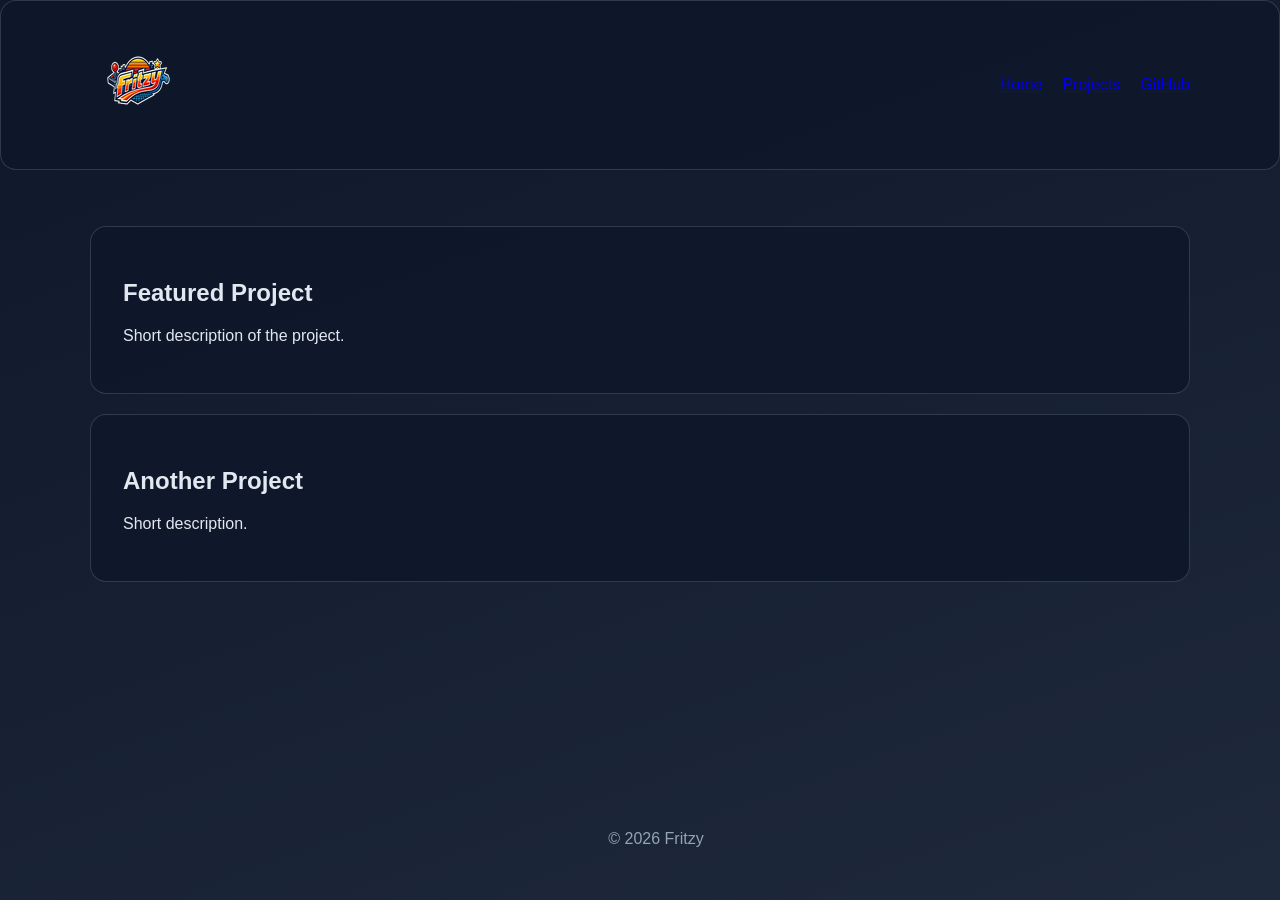
<file: index.html>
<!doctype html>
<html lang="en">
  <head>
    <meta charset="UTF-8" />
    <meta name="viewport" content="width=device-width, initial-scale=1.0" />
    <title>Fritzy</title>
    <link rel="stylesheet" href="global.css" />
  </head>
  <body>
    <div class="layout">
      <header class="header">
        <div class="container header-inner">
          <img src="Backup/images/fritzy_96.png" class="logo" />

          <nav class="nav">
            <a href="#">Home</a>
            <a href="#">Projects</a>
            <a href="#">GitHub</a>
          </nav>
        </div>
      </header>

      <main class="main">
        <div class="container">
          <section class="card">
            <h2>Featured Project</h2>
            <p>Short description of the project.</p>
          </section>

          <section class="card">
            <h2>Another Project</h2>
            <p>Short description.</p>
          </section>
        </div>
      </main>

      <footer class="footer">
        <div class="container">© 2026 Fritzy</div>
      </footer>
    </div>
  </body>
</html>
</file>
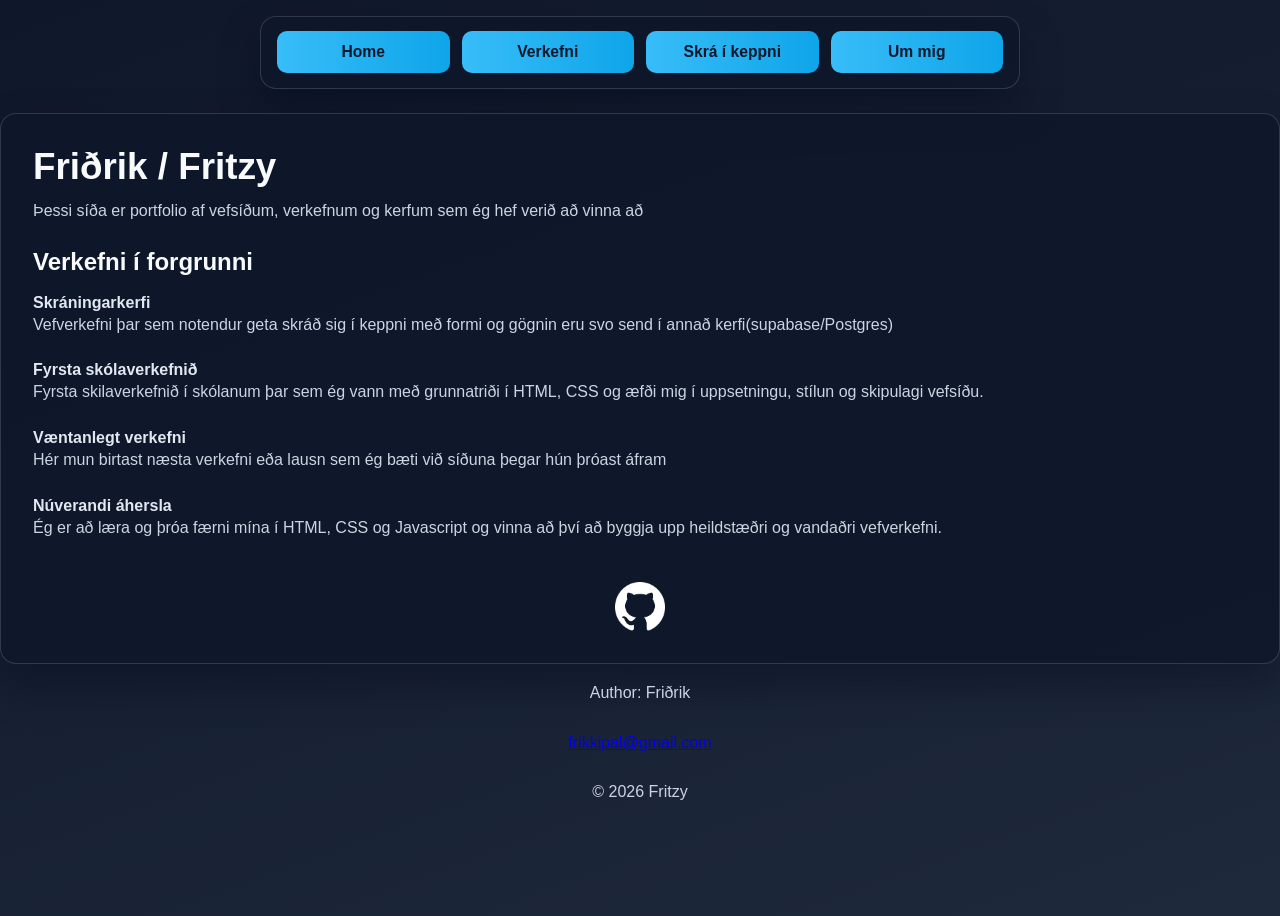
<file: Backup/index.html>
<!doctype html>
<html lang="en">
  <head>
    <meta charset="UTF-8" />
    <meta name="viewport" content="width=device-width, initial-scale=1.0" />
    <title>Fritzy</title>
    <link rel="icon" type="image/x-icon" href="./images/favicon.ico">
    <link rel="stylesheet" href="assets/styles.css" />
    <link rel="stylesheet" href="assets/navbar.css" />
  </head>
  <body>
    <!--Header-->
    <header class="header">
      <nav class="navbar">
        <ul class="nav-list">
          <li class="nav-item"><a href="#">Home</a></li>
          <li class="nav-item"><a href="verkefni.html">Verkefni</a></li>
          <li class="nav-item"><a href="keppni.html">Skrá í keppni</a></li>
          <li class="nav-item"><a href="ummig.html">Um mig</a></li>
        </ul>
      </nav>
    </header>

    <!--Main-->
    <main class="main">
      <h1>Friðrik / Fritzy</h1>
      <p>
        Þessi síða er portfolio af vefsíðum, verkefnum og kerfum sem ég hef verið að vinna að
      </p>
      <h2>Verkefni í forgrunni</h2>
      <br />
      <h4>Skráningarkerfi</h4>
      <p>
        Vefverkefni þar sem notendur geta skráð sig í keppni með formi og gögnin eru svo send í annað kerfi(supabase/Postgres)
      </p>
      <h4>Fyrsta skólaverkefnið</h4>
      <p>
        Fyrsta skilaverkefnið í skólanum þar sem ég vann með grunnatriði í HTML, CSS og æfði mig í uppsetningu, stílun og skipulagi vefsíðu.
      </p>
      <h4>Væntanlegt verkefni</h4>
      <p>
        Hér mun birtast næsta verkefni eða lausn sem ég bæti við síðuna þegar hún þróast áfram
      </p>
      <h4>Núverandi áhersla</h4>
      <p>
        Ég er að læra og þróa færni mína í HTML, CSS og Javascript og vinna að því að byggja upp heildstæðri og vandaðri vefverkefni.
      </p>
      <br />
      <div class="logo-container">
        <a href="https://github.com/FFritzl" target="_blank">
        <img src="/images/GitHub_Invertocat_White.png" alt="GitHub Logo" width="50">
        </a>
    </main>

    <script type="text/javascript"></script>

    <!--Footer-->
    <footer class="footer">
      <p>Author: Friðrik</p>
      <p><a href="mailto:frikkipal@gmail.com">frikkipal@gmail.com</a></p>
      <p>&copy; 2026 Fritzy</p>
    </footer>
  </body>
</html>
</file>
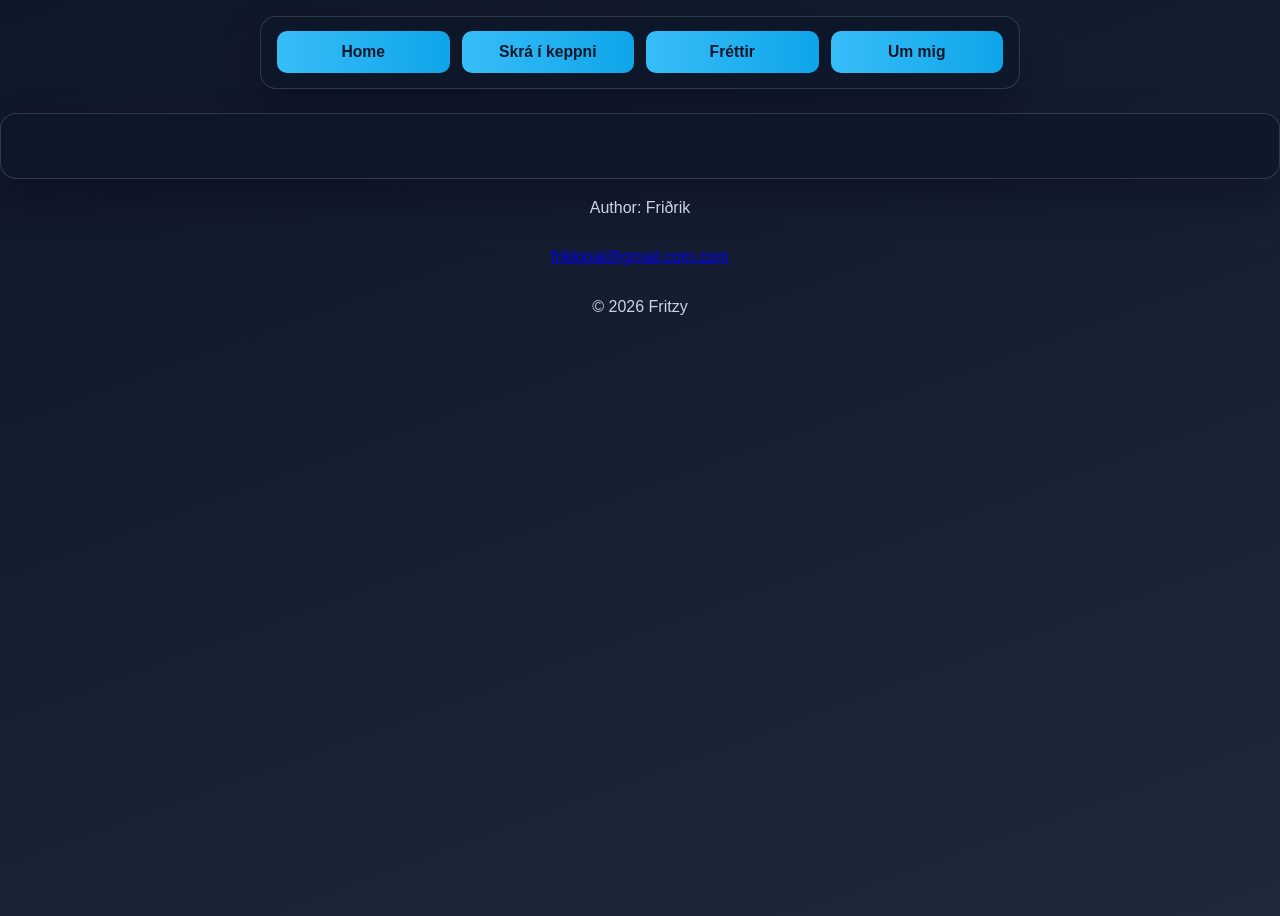
<file: frettir.html>
<!doctype html>
<html lang="en">
  <head>
    <meta charset="UTF-8" />
    <meta name="viewport" content="width=device-width, initial-scale=1.0" />
    <title>Skráning í driftkeppni</title>
    <link rel="stylesheet" href="assets/styles.css" />
    <link rel="stylesheet" href="assets/navbar.css" />
  </head>
  <body>
    <!--Header-->
    <header class="header">
      <nav class="navbar">
        <ul class="nav-list">
          <li class="nav-item"><a href="index.html">Home</a></li>
          <li class="nav-item"><a href="keppni.html">Skrá í keppni</a></li>
          <li class="nav-item"><a href="#">Fréttir</a></li>
          <li class="nav-item"><a href="ummig.html">Um mig</a></li>
        </ul>
      </nav>
    </header>

    <!--Main-->
    <main class="main"></main>

    <script type="text/javascript"></script>

    <!--Footer-->
    <footer class="footer">
      <p>Author: Friðrik</p>
      <p><a href="mailto:frikkipal@gmail.com">frikkipal@gmail.com.com</a></p>
      <p>&copy; 2026 Fritzy</p>
    </footer>
  </body>
</html>
</file>
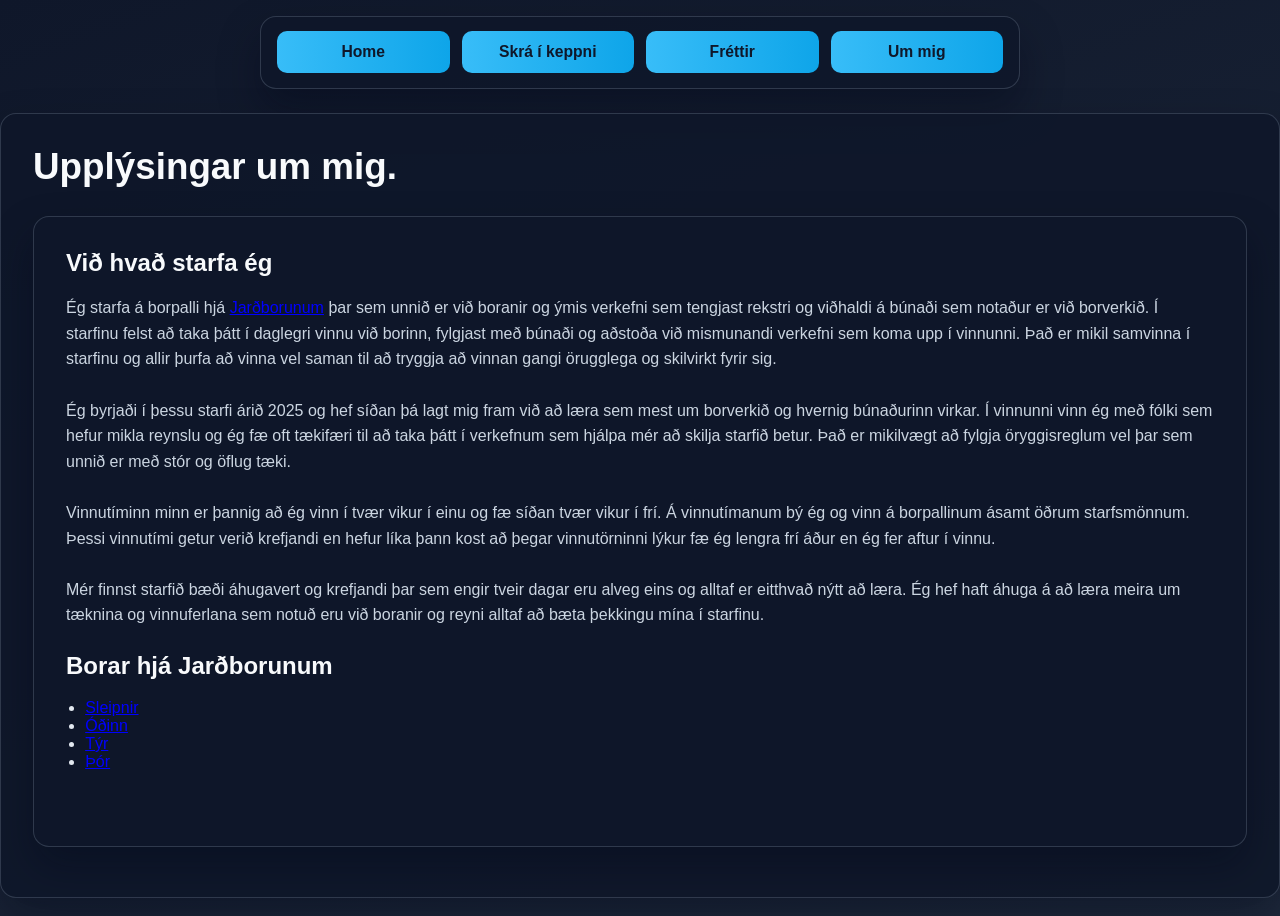
<file: Ummig.html>
<!doctype html>
<html lang="en">
  <head>
    <meta charset="UTF-8" />
    <meta name="viewport" content="width=device-width, initial-scale=1.0" />
    <title>Skráning í driftkeppni</title>
    <link rel="stylesheet" href="assets/styles.css" />
    <link rel="stylesheet" href="assets/navbar.css" />
    <link rel="stylesheet" href="assets/ummig.css" />
  </head>
  <body>
    <!--Header-->
    <header class="header">
      <nav class="navbar">
        <ul class="nav-list">
          <li class="nav-item"><a href="index.html">Home</a></li>
          <li class="nav-item"><a href="keppni.html">Skrá í keppni</a></li>
          <li class="nav-item"><a href="frettir.html">Fréttir</a></li>
          <li class="nav-item"><a href="#">Um mig</a></li>
        </ul>
      </nav>
    </header>

    <!--Main-->
    <main class="main">
      <h1>Upplýsingar um mig.</h1>
      <br />
      <div class="main">
        <h2>Við hvað starfa ég</h2>
        <br />
        <p>
          Ég starfa á borpalli hjá <a href="https://www.jardboranir.is">Jarðborunum</a> þar sem unnið er við boranir og ýmis verkefni sem
          tengjast rekstri og viðhaldi á búnaði sem notaður er við borverkið. Í
          starfinu felst að taka þátt í daglegri vinnu við borinn, fylgjast með
          búnaði og aðstoða við mismunandi verkefni sem koma upp í vinnunni. Það
          er mikil samvinna í starfinu og allir þurfa að vinna vel saman til að
          tryggja að vinnan gangi örugglega og skilvirkt fyrir sig. <br /><br />
          Ég byrjaði í þessu starfi árið 2025 og hef síðan þá lagt mig fram við
          að læra sem mest um borverkið og hvernig búnaðurinn virkar. Í vinnunni
          vinn ég með fólki sem hefur mikla reynslu og ég fæ oft tækifæri til að
          taka þátt í verkefnum sem hjálpa mér að skilja starfið betur. Það er
          mikilvægt að fylgja öryggisreglum vel þar sem unnið er með stór og
          öflug tæki. <br />
          <br />
          Vinnutíminn minn er þannig að ég vinn í tvær vikur í einu og fæ síðan
          tvær vikur í frí. Á vinnutímanum bý ég og vinn á borpallinum ásamt
          öðrum starfsmönnum. Þessi vinnutími getur verið krefjandi en hefur
          líka þann kost að þegar vinnutörninni lýkur fæ ég lengra frí áður en
          ég fer aftur í vinnu. <br /><br />
          Mér finnst starfið bæði áhugavert og krefjandi þar sem engir tveir
          dagar eru alveg eins og alltaf er eitthvað nýtt að læra. Ég hef haft
          áhuga á að læra meira um tæknina og vinnuferlana sem notuð eru við
          boranir og reyni alltaf að bæta þekkingu mína í starfinu.
          <h2>Borar hjá Jarðborunum</h2>
          <ul>
            <li><a href="https://www.jardboranir.is/vara/sleipnir-hookload-100-t/">Sleipnir</a></li>
            <li><a href="https://www.jardboranir.is/vara/odinn-hookload-200-t/">Óðinn</a></li>
            <li><a href="https://www.jardboranir.is/vara/tyr-hookload-272-t/">Týr</a></li>
            <li><a href="https://www.jardboranir.is/vara/thor-hookload-350-t/">Þór</a></li>
          </ul>
        </p>
      </div>
      <br />
    </main>

    <script type="text/javascript"></script>

    <!--Footer-->
    <footer class="footer"></footer>
  </body>
</html>
</file>
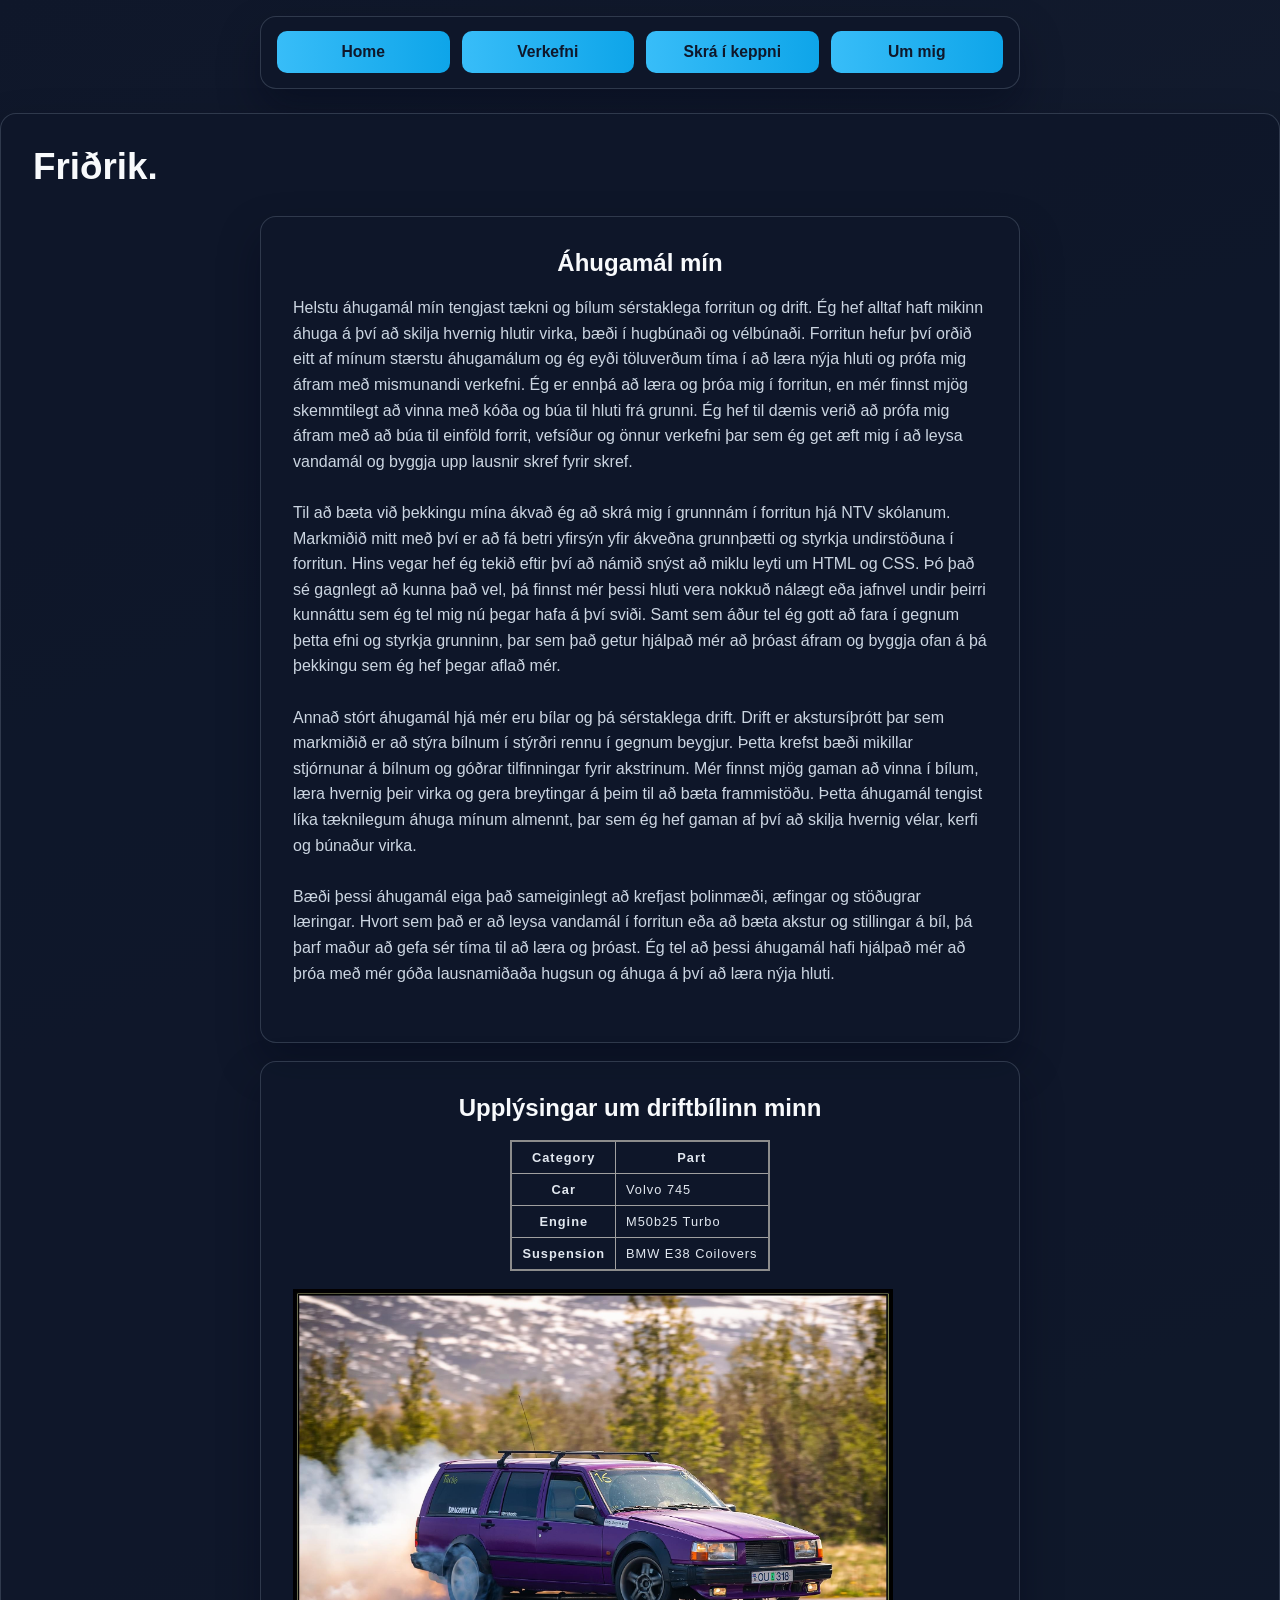
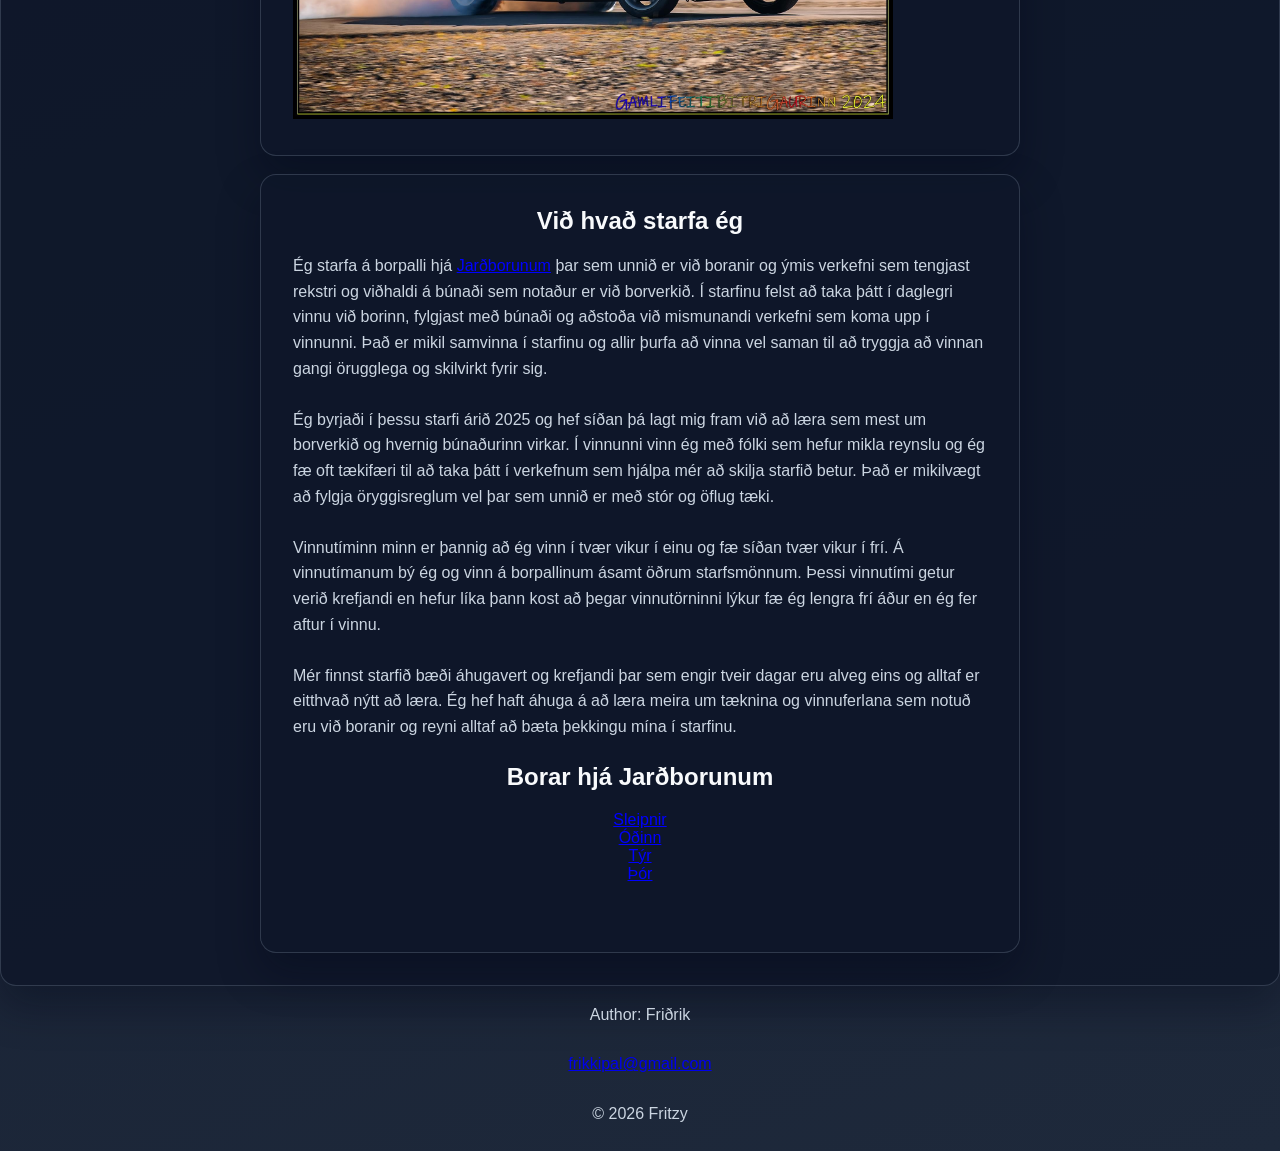
<file: ummig.html>
<!doctype html>
<html lang="en">
  <head>
    <meta charset="UTF-8" />
    <meta name="viewport" content="width=device-width, initial-scale=1.0" />
    <title>Um mig</title>
    <link rel="icon" type="image/x-icon" href="./images/favicon.ico">
    <link rel="stylesheet" href="assets/styles.css" />
    <link rel="stylesheet" href="assets/navbar.css" />
  </head>
  <body>
    <!--Header-->
    <header class="header">
      <nav class="navbar">
        <ul class="nav-list">
          <li class="nav-item"><a href="index.html">Home</a></li>
          <li class="nav-item"><a href="verkefni.html">Verkefni</a></li>
          <li class="nav-item"><a href="keppni.html">Skrá í keppni</a></li>
          <li class="nav-item"><a href="#">Um mig</a></li>
        </ul>
      </nav>
    </header>

    <!--Main-->
    <main class="main">
      <h1>Friðrik.</h1>
      <br />
      <div class="ummig">
      <section>
        <h2>Áhugamál mín</h2>
        <br />
        <p>
          Helstu áhugamál mín tengjast tækni og bílum sérstaklega
          forritun og drift. Ég hef alltaf haft mikinn áhuga á því
          að skilja hvernig hlutir virka, bæði í hugbúnaði og vélbúnaði.
          Forritun hefur því orðið eitt af mínum stærstu áhugamálum
          og ég eyði töluverðum tíma í að læra nýja hluti og prófa
          mig áfram með mismunandi verkefni. Ég er ennþá að læra og
          þróa mig í forritun, en mér finnst mjög skemmtilegt að vinna
          með kóða og búa til hluti frá grunni. Ég hef til dæmis verið
          að prófa mig áfram með að búa til einföld forrit, vefsíður og
          önnur verkefni þar sem ég get æft mig í að leysa vandamál
          og byggja upp lausnir skref fyrir skref.
          <br />
          <br />
          Til að bæta við þekkingu mína ákvað ég að skrá mig í grunnnám
          í forritun hjá NTV skólanum. Markmiðið mitt með því er að fá
          betri yfirsýn yfir ákveðna grunnþætti og styrkja undirstöðuna
          í forritun. Hins vegar hef ég tekið eftir því að námið snýst
          að miklu leyti um HTML og CSS. Þó það sé gagnlegt að kunna það vel,
          þá finnst mér þessi hluti vera nokkuð nálægt eða jafnvel undir
          þeirri kunnáttu sem ég tel mig nú þegar hafa á því sviði.
          Samt sem áður tel ég gott að fara í gegnum þetta efni og
          styrkja grunninn, þar sem það getur hjálpað mér að þróast 
          áfram og byggja ofan á þá þekkingu sem ég hef þegar aflað mér.
          <br />
          <br />
          Annað stórt áhugamál hjá mér eru bílar og þá sérstaklega drift.
          Drift er akstursíþrótt þar sem markmiðið er að stýra bílnum
          í stýrðri rennu í gegnum beygjur. Þetta krefst bæði mikillar
          stjórnunar á bílnum og góðrar tilfinningar fyrir akstrinum.
          Mér finnst mjög gaman að vinna í bílum, læra hvernig þeir
          virka og gera breytingar á þeim til að bæta frammistöðu.
          Þetta áhugamál tengist líka tæknilegum áhuga mínum almennt,
          þar sem ég hef gaman af því að skilja hvernig vélar, kerfi og búnaður virka.
          <br />
          <br />
          Bæði þessi áhugamál eiga það sameiginlegt að krefjast þolinmæði,
          æfingar og stöðugrar læringar. Hvort sem það er að leysa vandamál
          í forritun eða að bæta akstur og stillingar á bíl, þá þarf maður
          að gefa sér tíma til að læra og þróast. Ég tel að þessi áhugamál
          hafi hjálpað mér að þróa með mér góða lausnamiðaða hugsun
          og áhuga á því að læra nýja hluti.
        </p>
      </section>
      <br />
      <section>
        <h2>Upplýsingar um driftbílinn minn</h2>
        <br>
        <table>
            <thead>
              <tr>
                <th scope="col">Category</th>
                <th scope="col">Part</th>
              </tr>
            </thead>
            <tbody>
              <tr>
                <th scope="row">Car</th>
                <td>Volvo 745</td>
              </tr>              
              <tr>
                <th scope="row">Engine</th>
                <td>M50b25 Turbo</td>
              </tr>              
              <tr>
                <th scope="row">Suspension</th>
                <td>BMW E38 Coilovers</td>
              </tr>
            </tbody>
        </table>
        <br/>
        <img src="./images/IMG_2790.JPG" width="600" height="430">
      </section>
      
      <br />
      <section>
        <h2>Við hvað starfa ég</h2>
        <br />
        <p>
          Ég starfa á borpalli hjá
          <a href="https://www.jardboranir.is">Jarðborunum</a> þar sem unnið er
          við boranir og ýmis verkefni sem tengjast rekstri og viðhaldi á búnaði
          sem notaður er við borverkið. Í starfinu felst að taka þátt í daglegri
          vinnu við borinn, fylgjast með búnaði og aðstoða við mismunandi
          verkefni sem koma upp í vinnunni. Það er mikil samvinna í starfinu og
          allir þurfa að vinna vel saman til að tryggja að vinnan gangi
          örugglega og skilvirkt fyrir sig. 
          <br />
          <br />
          Ég byrjaði í þessu starfi árið 2025 og hef síðan þá lagt mig fram við
          að læra sem mest um borverkið og hvernig búnaðurinn virkar. Í vinnunni
          vinn ég með fólki sem hefur mikla reynslu og ég fæ oft tækifæri til að
          taka þátt í verkefnum sem hjálpa mér að skilja starfið betur. Það er
          mikilvægt að fylgja öryggisreglum vel þar sem unnið er með stór og
          öflug tæki. 
          <br />
          <br />
          Vinnutíminn minn er þannig að ég vinn í tvær vikur í einu og fæ síðan
          tvær vikur í frí. Á vinnutímanum bý ég og vinn á borpallinum ásamt
          öðrum starfsmönnum. Þessi vinnutími getur verið krefjandi en hefur
          líka þann kost að þegar vinnutörninni lýkur fæ ég lengra frí áður en
          ég fer aftur í vinnu. 
          <br />
          <br />
          Mér finnst starfið bæði áhugavert og krefjandi þar sem engir tveir
          dagar eru alveg eins og alltaf er eitthvað nýtt að læra. Ég hef haft
          áhuga á að læra meira um tæknina og vinnuferlana sem notuð eru við
          boranir og reyni alltaf að bæta þekkingu mína í starfinu.
        </p>
        <div class="borar">
          <h2>Borar hjá Jarðborunum</h2>
          <ul>
            <li>
              <a href="https://www.jardboranir.is/vara/sleipnir-hookload-100-t/">
                Sleipnir
              </a>
            </li>
            <li>
              <a href="https://www.jardboranir.is/vara/odinn-hookload-200-t/">
                Óðinn
              </a>
            </li>
            <li>
              <a href="https://www.jardboranir.is/vara/tyr-hookload-272-t/">
                Týr
              </a>
            </li>
            <li>
              <a href="https://www.jardboranir.is/vara/thor-hookload-350-t/">
                Þór
              </a>
            </li>
          </ul>
        </div>
        <br />
      </section>
      </div>
    </main>

    <script type="text/javascript"></script>

    <!--Footer-->
    <footer class="footer">
      <p>Author: Friðrik</p>
      <p><a href="mailto:frikkipal@gmail.com">frikkipal@gmail.com</a></p>
      <p>&copy; 2026 Fritzy</p>
    </footer>
  </body>
</html>
</file>
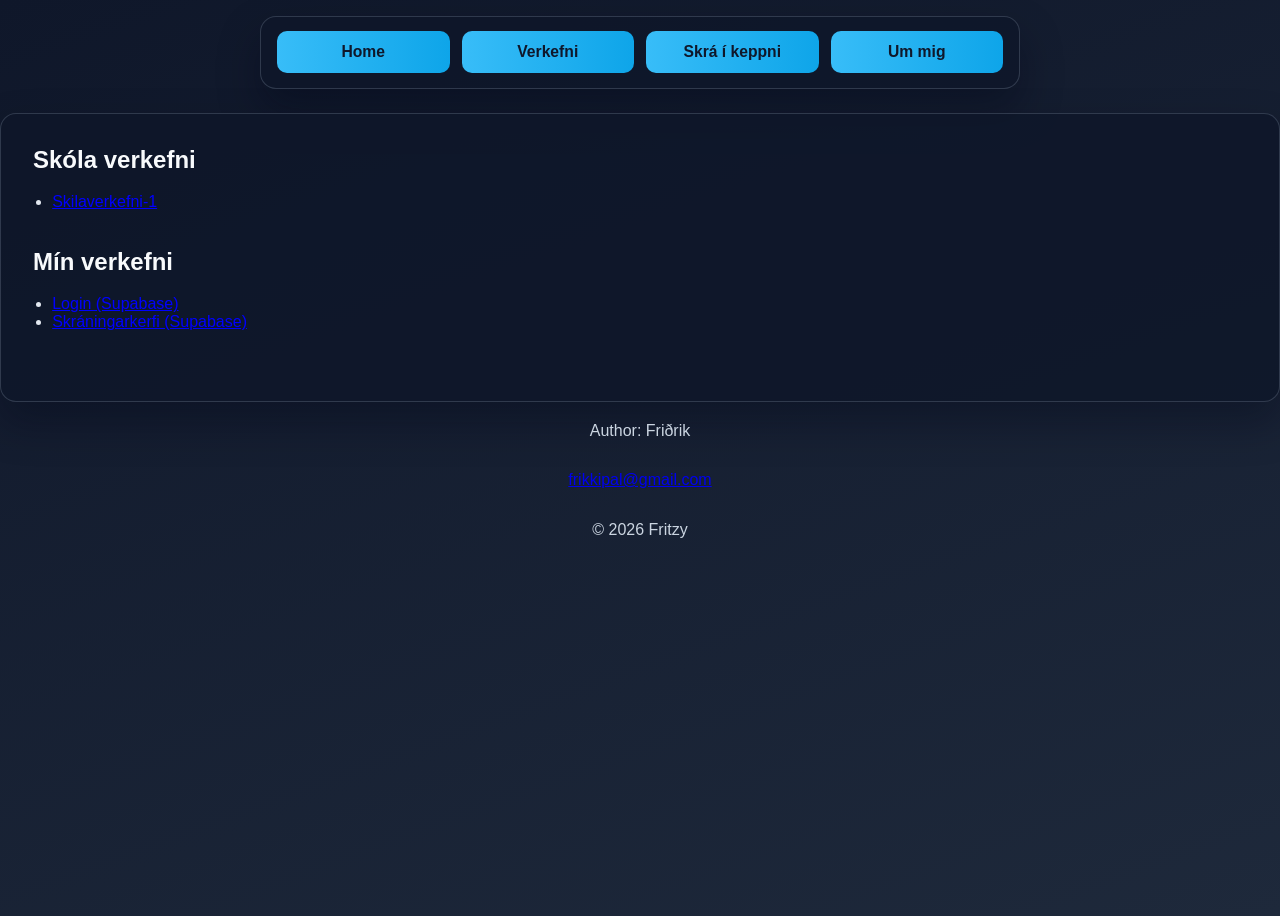
<file: verkefni.html>
<!doctype html>
<html lang="en">
  <head>
    <meta charset="UTF-8" />
    <meta name="viewport" content="width=device-width, initial-scale=1.0" />
    <title>Verkefni</title>
    <link rel="icon" type="image/x-icon" href="./images/favicon.ico">
    <link rel="stylesheet" href="assets/styles.css" />
    <link rel="stylesheet" href="assets/navbar.css" />
  </head>
  <body>
    <!--Header-->
    <header class="header">
      <nav class="navbar">
        <ul class="nav-list">
          <li class="nav-item"><a href="index.html">Home</a></li>
          <li class="nav-item"><a href="#">Verkefni</a></li>
          <li class="nav-item"><a href="keppni.html">Skrá í keppni</a></li>
          <li class="nav-item"><a href="ummig.html">Um mig</a></li>
        </ul>
      </nav>
    </header>

    <!--Main-->
    <main class="main">
        <h2>Skóla verkefni</h2>
        <ul>
          <li>
            <a href="ummig.html">
              Skilaverkefni-1
            </a>
          </li>
        </ul>
        <br />
        <h2>Mín verkefni</h2>
        <ul>
          <li>
            <a href="/login/">
              Login (Supabase)
            </a>
          </li>
          <li>
            <a href="/login/">
              Skráningarkerfi (Supabase)
            </a>
          </li>
        </ul>
      <br />
    </main>

    <script type="text/javascript"></script>

    <!--Footer-->
    <footer class="footer">
      <p>Author: Friðrik</p>
      <p><a href="mailto:frikkipal@gmail.com">frikkipal@gmail.com</a></p>
      <p>&copy; 2026 Fritzy</p>
    </footer>
  </body>
</html>
</file>
<file: global.css>
@import "assets/css/layout.css";
@import "assets/css/styles.css";
@import "assets/css/header.css";
@import "assets/css/main.css";

html,
body {
  font-family: "Segoe UI", Tahoma, Geneva, Verdana, sans-serif;
  background: linear-gradient(160deg, #0f172a, #1e293b);
  color: #e2e8f0;
  min-height: 100vh;
  padding: 0;
  margin: 0;
}

footer {
  width: min(100%, 760px);
  margin: 1rem auto;
  text-align: center;
  color: #94a3b8;
}
</file>
<file: Backup/assets/styles.css>
* {
  box-sizing: border-box;
  margin: 0;
  padding: 0;
}

body {
  font-family: "Segoe UI", Tahoma, Geneva, Verdana, sans-serif;
  background: linear-gradient(160deg, #0f172a, #1e293b);
  color: #e2e8f0;
  min-height: 100vh;
  padding: 0;
  margin: 0;
}

.main {
  width: min(100%, 1300px);
  margin: 0 auto;
  background-color: rgba(15, 23, 42, 0.85);
  border: 1px solid rgba(148, 163, 184, 0.25);
  border-radius: 16px;
  padding: 2rem;
  box-shadow: 0 20px 40px rgba(2, 6, 23, 0.35);
}

.main section {
  width: min(100%, 760px);
  margin: 0 auto;
  background-color: rgba(15, 23, 42, 0.85);
  border: 1px solid rgba(148, 163, 184, 0.25);
  border-radius: 16px;
  padding: 2rem;
  box-shadow: 0 20px 40px rgba(2, 6, 23, 0.35);
}

.main table {
  margin: 0 auto;
  border-collapse: collapse;
  border: 2px solid rgb(140 140 140);
  font-family: sans-serif;
  font-size: 0.8rem;
  letter-spacing: 1px;
}

.main a {
  color: blue;
}

.ummig h2, .ummig li {
  text-align: center;
  list-style-type: none

}

.logo-container {
  width: 50;
  height: 50;
  
  display: flex;
  justify-content: center;
  align-items: center;
  

}

.logo-container img {
  max-width: 100%;
  max-height: 100%;
  display: block; 
}



th,
td {
  border: 1px solid rgb(160 160 160);
  padding: 8px 10px;
}

footer {
  width: min(100%, 760px);
  margin: 1rem auto;
  text-align: center;
  color: #94a3b8;
}

.main h2 {
  color: #f8fafc;
}

.main p {
  color: #cbd5e1;
  line-height: 1.6;
}
.main ul {
  padding: 1.2rem;
}

h1 {
  font-size: clamp(1.75rem, 4vw, 2.3rem);
  margin-bottom: 0.65rem;
  color: #f8fafc;
}

p {
  color: #cbd5e1;
  margin-bottom: 1.5rem;
  line-height: 1.6;
}




@media (max-width: 640px) {
  body {
    padding: 1rem 0.75rem;
  }

  .main {
    padding: 1.2rem;
    border-radius: 12px;
  }
}
</file>
<file: Backup/assets/navbar.css>
.header {
  width: min(100%, 760px);
  margin: 1rem auto 1.5rem;
}

.navbar {
  background-color: rgba(15, 23, 42, 0.85);
  border: 1px solid rgba(148, 163, 184, 0.25);
  border-radius: 16px;
  padding: 0.9rem 1rem;
  box-shadow: 0 20px 40px rgba(2, 6, 23, 0.35);
}

.nav-list {
  list-style: none;
  display: flex;
  justify-content: center;
  align-items: center;
  gap: 0.75rem;
  flex-wrap: wrap;
}

.nav-item {
  flex: 1;
}

.nav-item a {
  display: block;
  text-align: center;
  border-radius: 10px;
  padding: 0.75rem 1rem;
  font-size: 0.98rem;
  font-weight: 700;
  text-decoration: none;
  background: linear-gradient(90deg, #38bdf8, #0ea5e9);
  color: #0f172a;
  transition:
    transform 0.15s ease,
    opacity 0.15s ease,
    box-shadow 0.2s ease;
}

.nav-item a:hover {
  transform: translateY(-1px);
  opacity: 0.95;
  box-shadow: 0 8px 18px rgba(14, 165, 233, 0.25);
}

.nav-item a:active {
  transform: translateY(0);
}

@media (max-width: 640px) {
  .header {
    margin: 0 0 1rem;
    width: 100%;
  }

  .navbar {
    padding: 0.8rem;
    border-radius: 12px;
  }

  .nav-list {
    flex-direction: column;
    gap: 0.6rem;
  }

  .nav-item {
    width: 100%;
  }
}
</file>
<file: assets/styles.css>
* {
  box-sizing: border-box;
  margin: 0;
  padding: 0;
}

body {
  font-family: "Segoe UI", Tahoma, Geneva, Verdana, sans-serif;
  background: linear-gradient(160deg, #0f172a, #1e293b);
  color: #e2e8f0;
  min-height: 100vh;
  padding: 0;
  margin: 0;
}

.main {
  width: min(100%, 1300px);
  margin: 0 auto;
  background-color: rgba(15, 23, 42, 0.85);
  border: 1px solid rgba(148, 163, 184, 0.25);
  border-radius: 16px;
  padding: 2rem;
  box-shadow: 0 20px 40px rgba(2, 6, 23, 0.35);
}

.main section {
  width: min(100%, 760px);
  margin: 0 auto;
  background-color: rgba(15, 23, 42, 0.85);
  border: 1px solid rgba(148, 163, 184, 0.25);
  border-radius: 16px;
  padding: 2rem;
  box-shadow: 0 20px 40px rgba(2, 6, 23, 0.35);
}

.main table {
  margin: 0 auto;
  border-collapse: collapse;
  border: 2px solid rgb(140 140 140);
  font-family: sans-serif;
  font-size: 0.8rem;
  letter-spacing: 1px;
}

.main a {
  color: blue;
}

.ummig h2, .ummig li {
  text-align: center;
  list-style-type: none

}

.logo-container {
  width: 50;
  height: 50;
  
  display: flex;
  justify-content: center;
  align-items: center;
  

}

.logo-container img {
  max-width: 100%;
  max-height: 100%;
  display: block; 
}



th,
td {
  border: 1px solid rgb(160 160 160);
  padding: 8px 10px;
}

footer {
  width: min(100%, 760px);
  margin: 1rem auto;
  text-align: center;
  color: #94a3b8;
}

.main h2 {
  color: #f8fafc;
}

.main p {
  color: #cbd5e1;
  line-height: 1.6;
}
.main ul {
  padding: 1.2rem;
}

h1 {
  font-size: clamp(1.75rem, 4vw, 2.3rem);
  margin-bottom: 0.65rem;
  color: #f8fafc;
}

p {
  color: #cbd5e1;
  margin-bottom: 1.5rem;
  line-height: 1.6;
}




@media (max-width: 640px) {
  body {
    padding: 1rem 0.75rem;
  }

  .main {
    padding: 1.2rem;
    border-radius: 12px;
  }
}
</file>
<file: assets/navbar.css>
.header {
  width: min(100%, 760px);
  margin: 1rem auto 1.5rem;
}

.navbar {
  background-color: rgba(15, 23, 42, 0.85);
  border: 1px solid rgba(148, 163, 184, 0.25);
  border-radius: 16px;
  padding: 0.9rem 1rem;
  box-shadow: 0 20px 40px rgba(2, 6, 23, 0.35);
}

.nav-list {
  list-style: none;
  display: flex;
  justify-content: center;
  align-items: center;
  gap: 0.75rem;
  flex-wrap: wrap;
}

.nav-item {
  flex: 1;
}

.nav-item a {
  display: block;
  text-align: center;
  border-radius: 10px;
  padding: 0.75rem 1rem;
  font-size: 0.98rem;
  font-weight: 700;
  text-decoration: none;
  background: linear-gradient(90deg, #38bdf8, #0ea5e9);
  color: #0f172a;
  transition:
    transform 0.15s ease,
    opacity 0.15s ease,
    box-shadow 0.2s ease;
}

.nav-item a:hover {
  transform: translateY(-1px);
  opacity: 0.95;
  box-shadow: 0 8px 18px rgba(14, 165, 233, 0.25);
}

.nav-item a:active {
  transform: translateY(0);
}

@media (max-width: 640px) {
  .header {
    margin: 0 0 1rem;
    width: 100%;
  }

  .navbar {
    padding: 0.8rem;
    border-radius: 12px;
  }

  .nav-list {
    flex-direction: column;
    gap: 0.6rem;
  }

  .nav-item {
    width: 100%;
  }
}
</file>
<file: assets/ummig.css>
.textbox {
  color: aliceblue;
}
</file>
